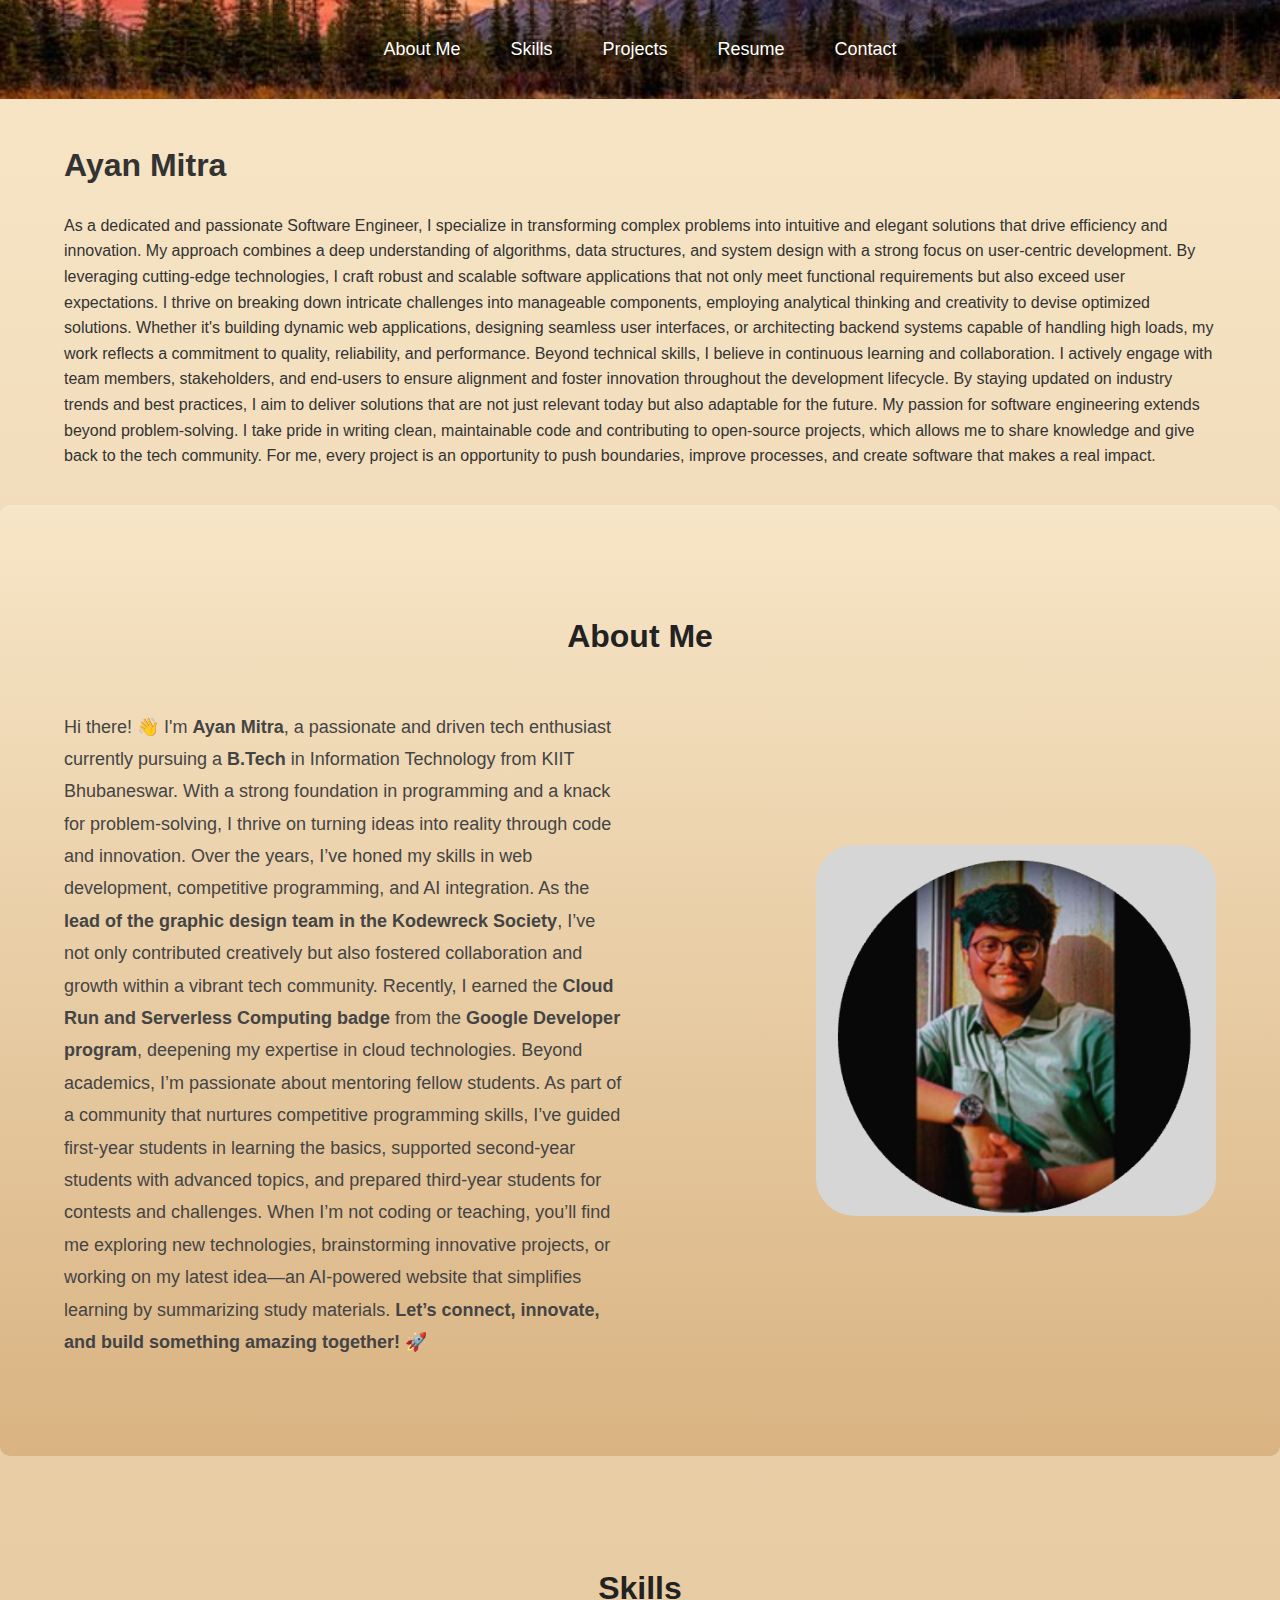
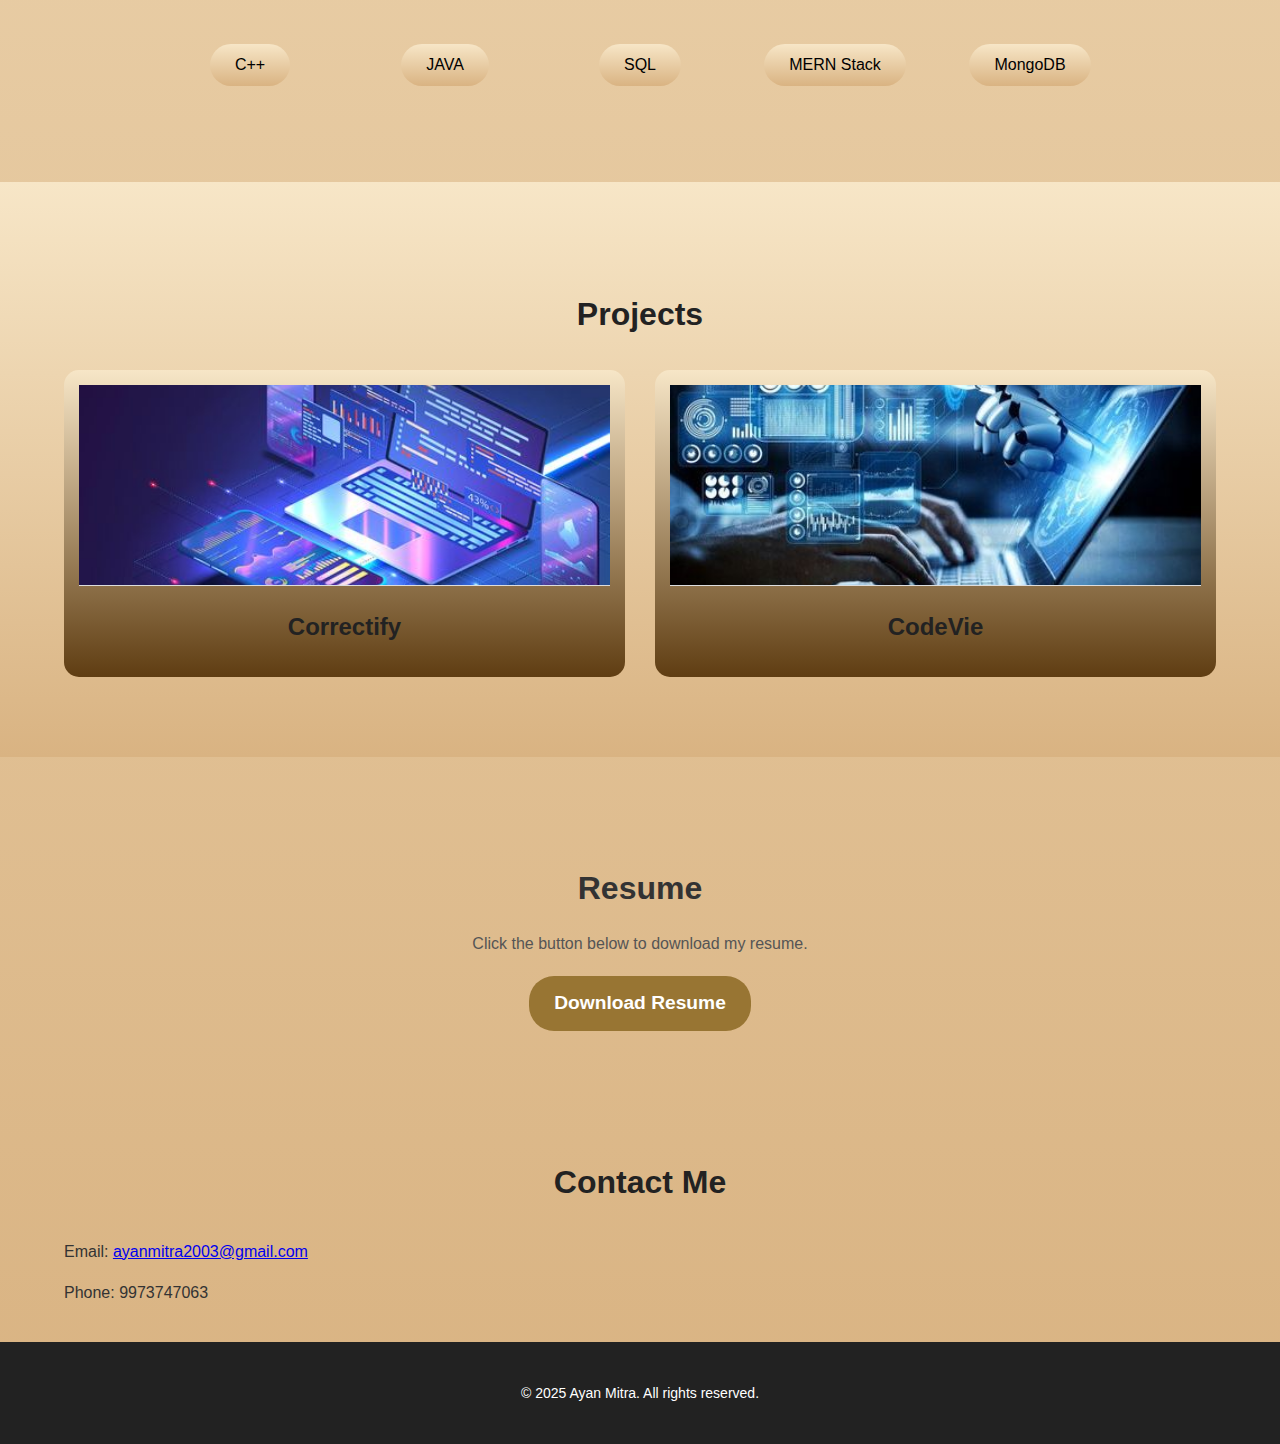
<file: index.html>
<!DOCTYPE html>
<html lang="en">
<head>
    <meta charset="UTF-8">
    <meta name="viewport" content="width=device-width, initial-scale=1.0">
    <title>My Portfolio</title>
    <link rel="stylesheet" href="styles.css">
</head>
<body>
    <!-- Navigation Bar -->
    <nav>
        <div class="container">
            <ul>
                <li><a href="#about">About Me</a></li>
                <li><a href="#skills">Skills</a></li>
                <li><a href="#projects">Projects</a></li>
                <li><a href="#resume">Resume</a></li>
                <li><a href="#contact">Contact</a></li>
            </ul>
        </div>
    </nav>

    <!-- Header Section -->
    <header>
        <div class="container">
            <h1>Ayan Mitra</h1>
            <p>As a dedicated and passionate Software Engineer, I specialize in transforming complex problems into intuitive and elegant solutions that drive efficiency and innovation. My approach combines a deep understanding of algorithms, data structures, and system design with a strong focus on user-centric development. By leveraging cutting-edge technologies, I craft robust and scalable software applications that not only meet functional requirements but also exceed user expectations.

                I thrive on breaking down intricate challenges into manageable components, employing analytical thinking and creativity to devise optimized solutions. Whether it's building dynamic web applications, designing seamless user interfaces, or architecting backend systems capable of handling high loads, my work reflects a commitment to quality, reliability, and performance.
                
                Beyond technical skills, I believe in continuous learning and collaboration. I actively engage with team members, stakeholders, and end-users to ensure alignment and foster innovation throughout the development lifecycle. By staying updated on industry trends and best practices, I aim to deliver solutions that are not just relevant today but also adaptable for the future.
                
                My passion for software engineering extends beyond problem-solving. I take pride in writing clean, maintainable code and contributing to open-source projects, which allows me to share knowledge and give back to the tech community. For me, every project is an opportunity to push boundaries, improve processes, and create software that makes a real impact.
            </p>
        </div>
    </header>

    <!-- About Section -->
    <section id="about">
        <div class="container">
            <h2>About Me</h2>
            <div class="about-content">
                <div class="about-text">
                    <p> 

                        Hi there! 👋 I'm <b>Ayan Mitra</b>, a passionate and driven tech enthusiast currently pursuing a <b>B.Tech</b> in Information Technology from KIIT Bhubaneswar. With a strong foundation in programming and a knack for problem-solving, I thrive on turning ideas into reality through code and innovation.
                        
                        Over the years, I’ve honed my skills in web development, competitive programming, and AI integration. As the <b>lead of the graphic design team in the Kodewreck Society</b>, I’ve not only contributed creatively but also fostered collaboration and growth within a vibrant tech community. Recently, I earned the <b>Cloud Run and Serverless Computing badge</b> from the <b>Google Developer program</b>, deepening my expertise in cloud technologies.
                        
                        Beyond academics, I’m passionate about mentoring fellow students. As part of a community that nurtures competitive programming skills, I’ve guided first-year students in learning the basics, supported second-year students with advanced topics, and prepared third-year students for contests and challenges.
                        
                        When I’m not coding or teaching, you’ll find me exploring new technologies, brainstorming innovative projects, or working on my latest idea—an AI-powered website that simplifies learning by summarizing study materials.
                        
                        <b>Let’s connect, innovate, and build something amazing together! 🚀</b>
                        </p>
                </div>
                <div class="about-photo">
                    <img src="ayan.png" alt="Your Photo">
                </div>
            </div>
        </div>
    </section>

    <!-- Skills Section -->
    <section id="skills">
        <div class="container">
            <h2>Skills</h2>
            <ul>
                <li><button class="skill-btn" data-skill="cpp-description">C++</button></li>
                <li><button class="skill-btn" data-skill="java-description">JAVA</button></li>
                <li><button class="skill-btn" data-skill="sql-description">SQL</button></li>
                <li><button class="skill-btn" data-skill="mern-description">MERN Stack</button></li>
                <li><button class="skill-btn" data-skill="mongodb-description">MongoDB</button></li>
            </ul>
        </div>
    </section>

    <!-- Projects Section -->
    <section id="projects">
        <div class="container">
            <h2>Projects</h2>
            <div class="project-grid">
                <div class="project-card">
                    <a href="correctify.html" target="_blank">
                        <img src="Correctify.jpg" alt="Correctify">
                        <h3>Correctify</h3>
                    </a>
                </div>
                <div class="project-card">
                    <a href="codevie.html" target="_blank">
                        <img src="CodeVie.jpg" alt="CodeVie">
                        <h3>CodeVie</h3>
                    </a>
                </div>
            </div>
        </div>
    </section>

    <!-- Resume Section -->
    <section id="resume">
        <div class="container">
            <h2>Resume</h2>
            <p>Click the button below to download my resume.</p>
            <a href="Analyst Resume.pdf" class="resume-btn" download>Download Resume</a>
        </div>
    </section>
    

    <!-- Contact Section -->
    <section id="contact">
        <div class="container">
            <h2>Contact Me</h2>
            <p>Email: <a href="mailto:ayanmitra2003@gmail.com">ayanmitra2003@gmail.com</a></p>
            <p>Phone: 9973747063</p>
        </div>
    </section>

    <!-- Footer -->
    <footer>
        <div class="container">
            <p>&copy; 2025 Ayan Mitra. All rights reserved.</p>
        </div>
    </footer>

    <script src="script.js"></script>
</body>
</html>
</file>
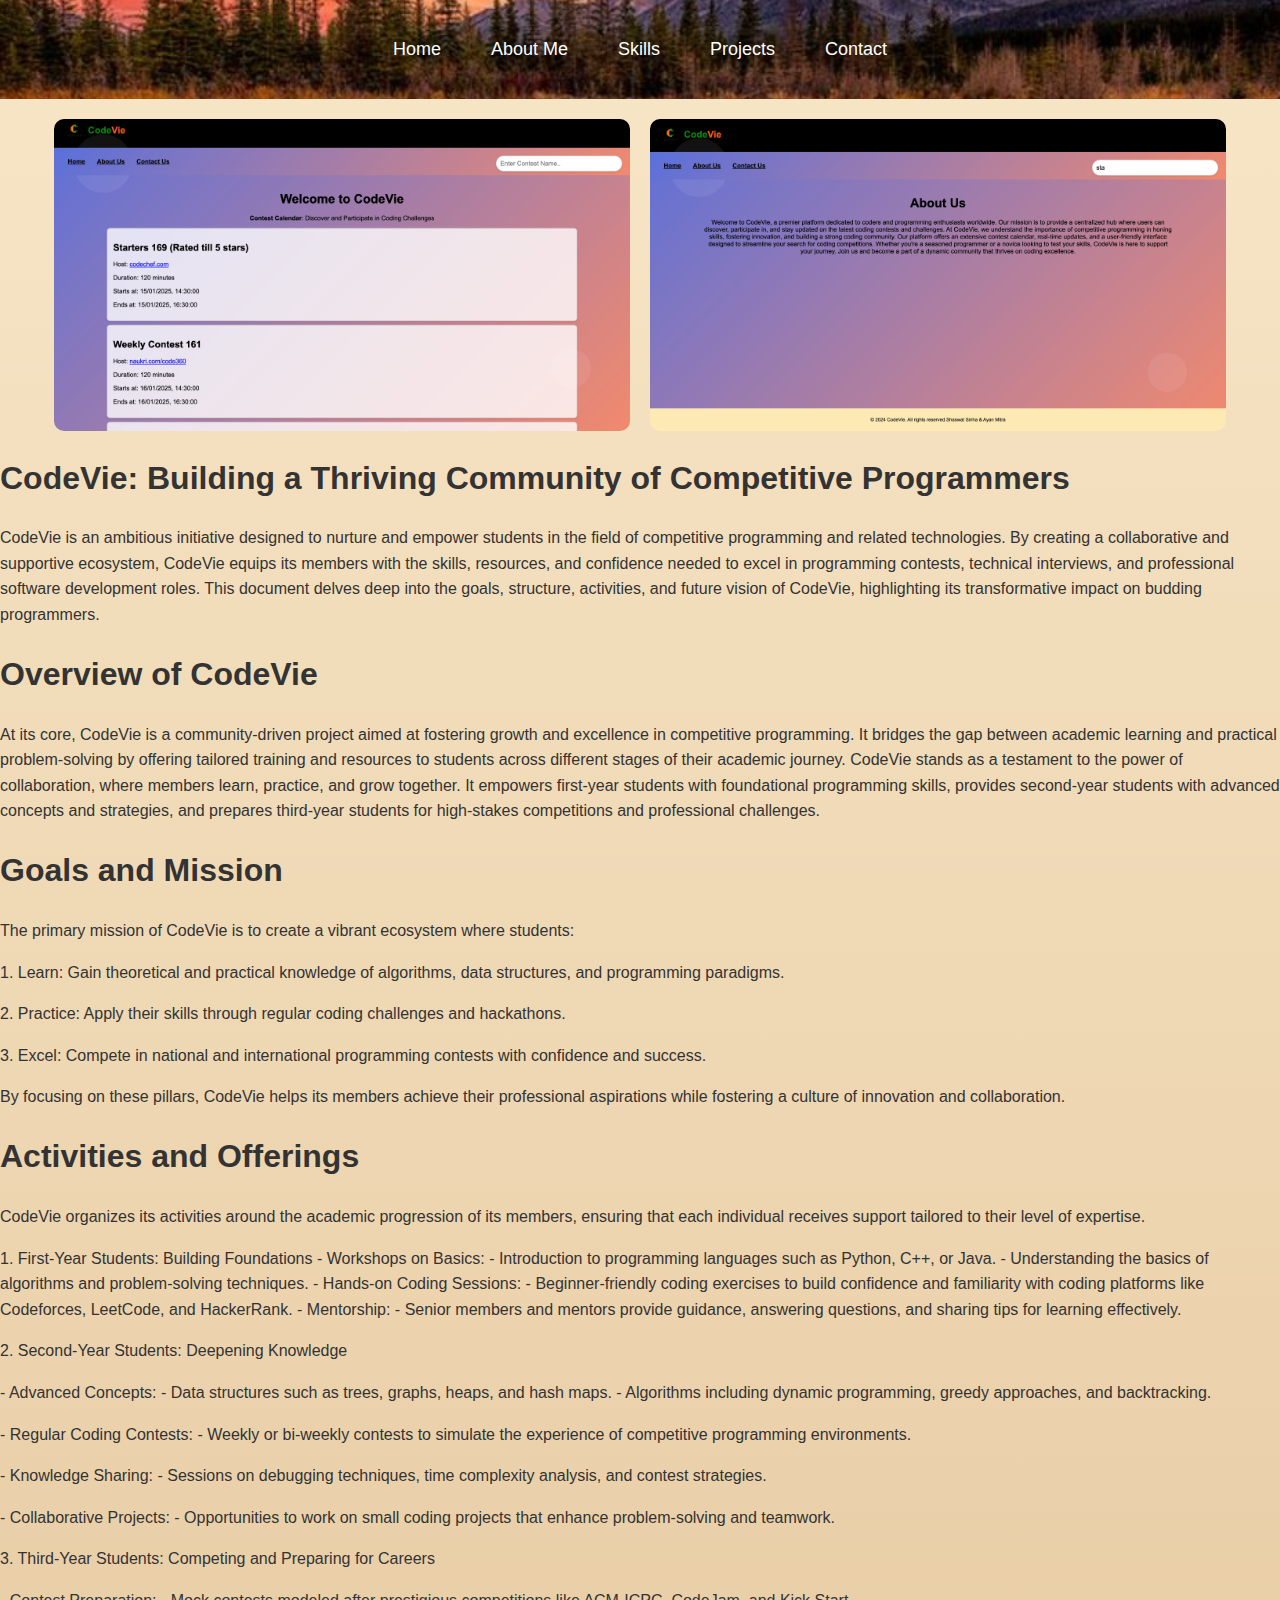
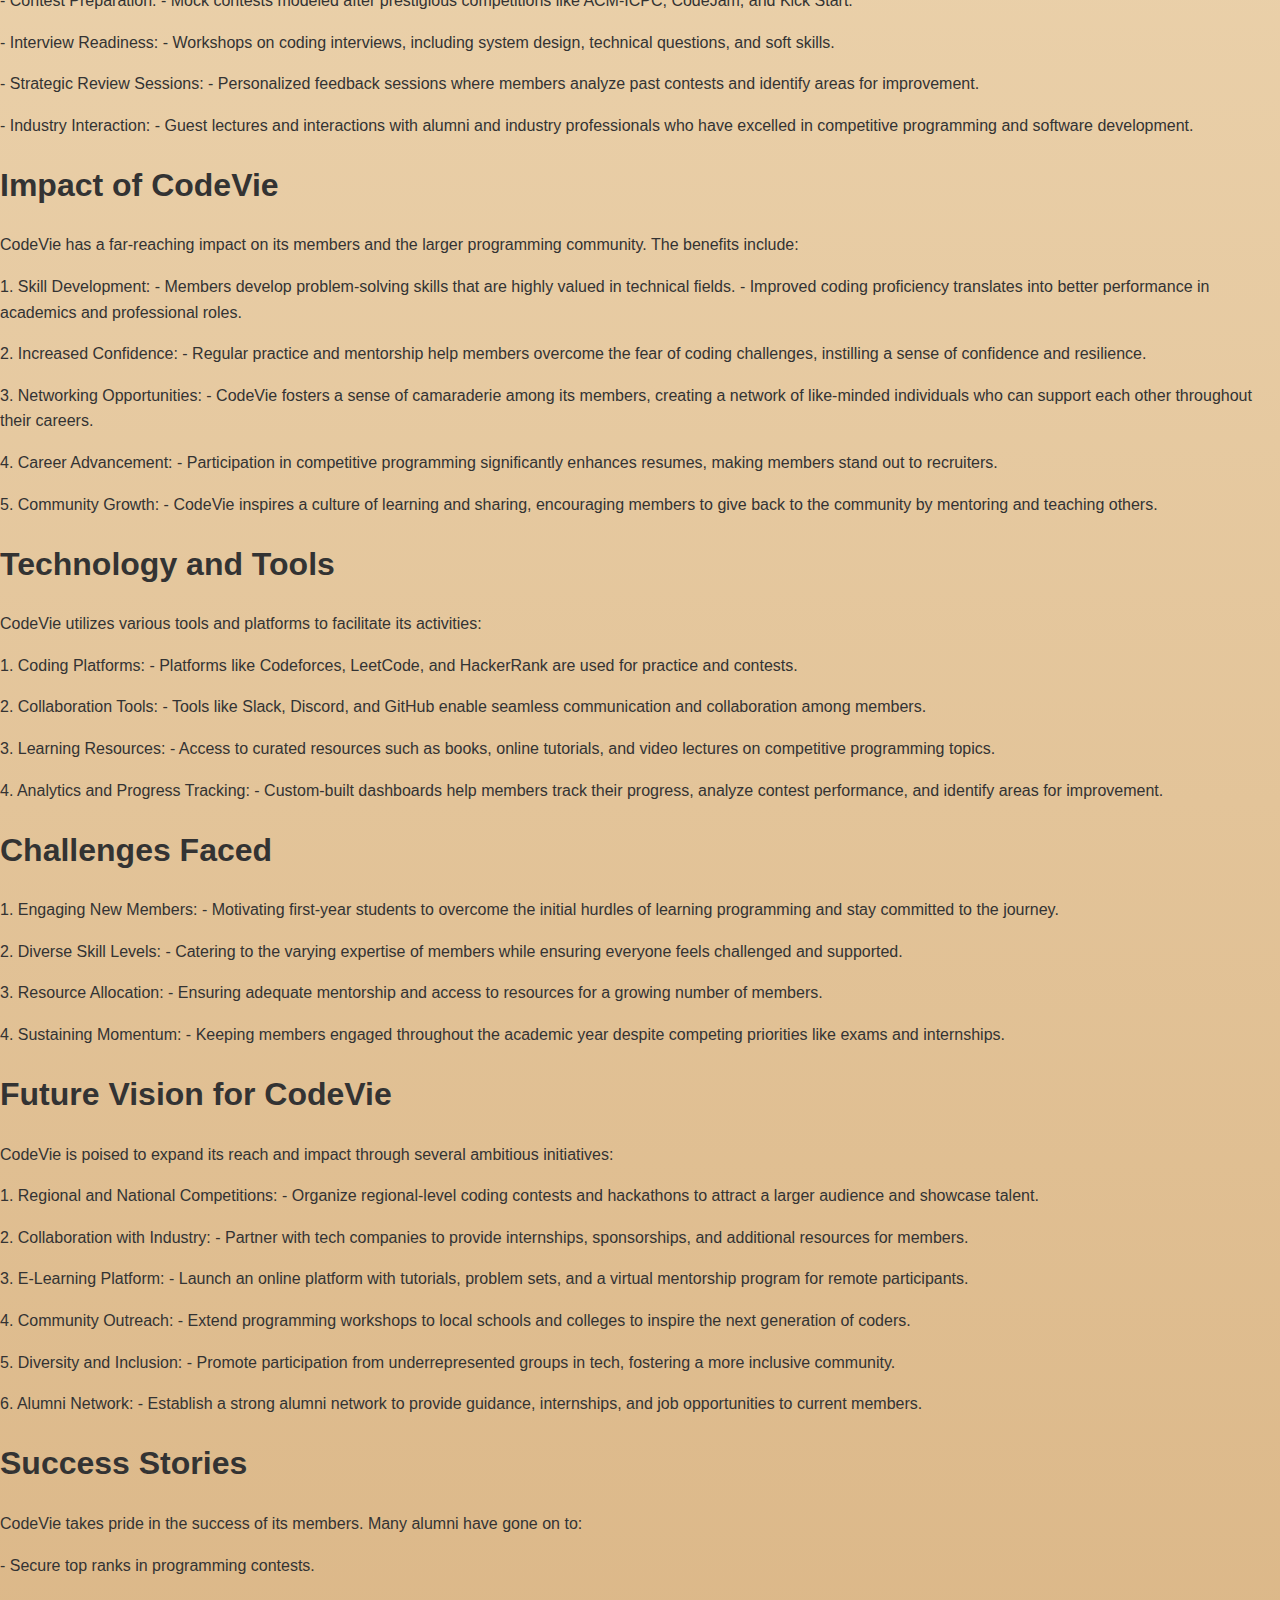
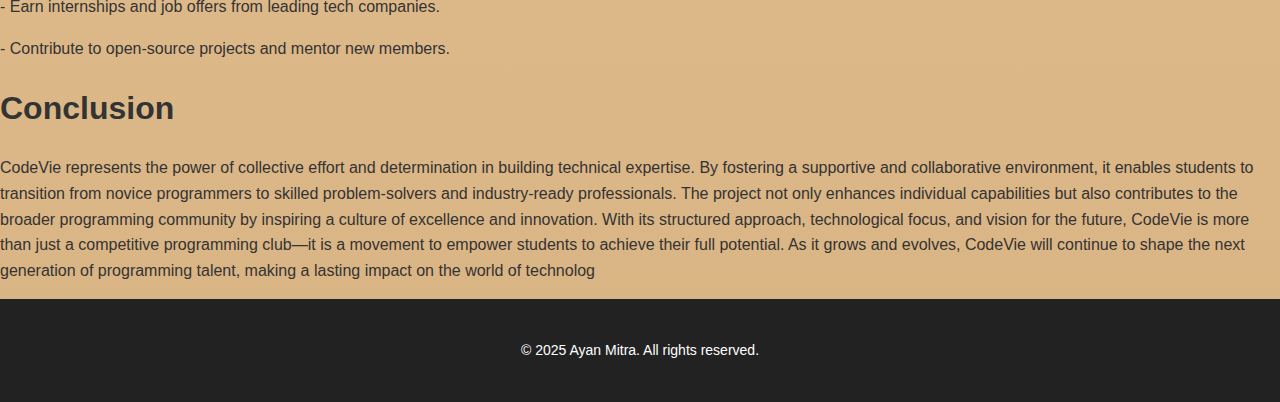
<file: codevie.html>
<!DOCTYPE html>
<html lang="en">
<head>
    <meta charset="UTF-8">
    <meta name="viewport" content="width=device-width, initial-scale=1.0">
    <title>CodeVie Project</title>
    <link rel="stylesheet" href="styles.css">
</head>
<body>
    <!-- Navigation Bar -->
    <nav>
        <div class="container">
            <ul>
                <li><a href="index.html">Home</a></li>
                <li><a href="#about">About Me</a></li>
                <li><a href="#skills">Skills</a></li>
                <li><a href="#projects">Projects</a></li>
                <li><a href="#contact">Contact</a></li>
            </ul>
        </div>
    </nav>

    <!-- Project Content -->
    <section id="project-detail">
      <div class="images-container">
        <img src="codevie1.png" alt="CodeVie">
        <img src="codevie.png" alt="CodeVie">
    </div>
    
            
                <h1>CodeVie: Building a Thriving Community of Competitive Programmers</h1>

                <p>CodeVie is an ambitious initiative designed to nurture and empower students in the field of competitive programming and related technologies. By creating a collaborative and supportive ecosystem, CodeVie equips its members with the skills, resources, and confidence needed to excel in programming contests, technical interviews, and professional software development roles. This document delves deep into the goals, structure, activities, and future vision of CodeVie, highlighting its transformative impact on budding programmers.


<h1>Overview of CodeVie</h1>

<p>At its core, CodeVie is a community-driven project aimed at fostering growth and excellence in competitive programming. It bridges the gap between academic learning and practical problem-solving by offering tailored training and resources to students across different stages of their academic journey. 

CodeVie stands as a testament to the power of collaboration, where members learn, practice, and grow together. It empowers first-year students with foundational programming skills, provides second-year students with advanced concepts and strategies, and prepares third-year students for high-stakes competitions and professional challenges.
</p>

<h1>Goals and Mission</h1>

<p>The primary mission of CodeVie is to create a vibrant ecosystem where students:</p>
<p>1. Learn: Gain theoretical and practical knowledge of algorithms, data structures, and programming paradigms.</p>
<p>2. Practice: Apply their skills through regular coding challenges and hackathons.</p>
<p>3. Excel: Compete in national and international programming contests with confidence and success.</p>

By focusing on these pillars, CodeVie helps its members achieve their professional aspirations while fostering a culture of innovation and collaboration.
</p>

<h1>Activities and Offerings</h1>

<p>CodeVie organizes its activities around the academic progression of its members, ensuring that each individual receives support tailored to their level of expertise.

 <p>1. First-Year Students: Building Foundations
- Workshops on Basics:
  - Introduction to programming languages such as Python, C++, or Java.
  - Understanding the basics of algorithms and problem-solving techniques.
- Hands-on Coding Sessions:
  - Beginner-friendly coding exercises to build confidence and familiarity with coding platforms like Codeforces, LeetCode, and HackerRank.
- Mentorship:
  - Senior members and mentors provide guidance, answering questions, and sharing tips for learning effectively.
</p>

 <p>2. Second-Year Students: Deepening Knowledge</p>
<p>- Advanced Concepts:
  - Data structures such as trees, graphs, heaps, and hash maps.
  - Algorithms including dynamic programming, greedy approaches, and backtracking.</p>
<p>- Regular Coding Contests:
  - Weekly or bi-weekly contests to simulate the experience of competitive programming environments.</p>
<p>- Knowledge Sharing:
  - Sessions on debugging techniques, time complexity analysis, and contest strategies.</p>
<p>- Collaborative Projects:
  - Opportunities to work on small coding projects that enhance problem-solving and teamwork.
</p>
<p> 3. Third-Year Students: Competing and Preparing for Careers</p>
<p>- Contest Preparation:
  - Mock contests modeled after prestigious competitions like ACM-ICPC, CodeJam, and Kick Start.</p>
<p>- Interview Readiness:
  - Workshops on coding interviews, including system design, technical questions, and soft skills.</p>
<p>- Strategic Review Sessions:
  - Personalized feedback sessions where members analyze past contests and identify areas for improvement.</p>
<p>- Industry Interaction:
  - Guest lectures and interactions with alumni and industry professionals who have excelled in competitive programming and software development.</p>
</p>

<h1>Impact of CodeVie</h1>

<p>CodeVie has a far-reaching impact on its members and the larger programming community. The benefits include:

<p>1. Skill Development:
   - Members develop problem-solving skills that are highly valued in technical fields.
   - Improved coding proficiency translates into better performance in academics and professional roles.</p>

   <p>2. Increased Confidence:
   - Regular practice and mentorship help members overcome the fear of coding challenges, instilling a sense of confidence and resilience.
   </p>
   <p>3. Networking Opportunities:
   - CodeVie fosters a sense of camaraderie among its members, creating a network of like-minded individuals who can support each other throughout their careers.
   </p>
   <p>4. Career Advancement:
   - Participation in competitive programming significantly enhances resumes, making members stand out to recruiters.
   </p>
   <p>5. Community Growth:
   - CodeVie inspires a culture of learning and sharing, encouraging members to give back to the community by mentoring and teaching others.</p>
</p>

<h1>Technology and Tools</h1>

<p>CodeVie utilizes various tools and platforms to facilitate its activities:

   <p>1. Coding Platforms:
   - Platforms like Codeforces, LeetCode, and HackerRank are used for practice and contests.</p>

   <p>2. Collaboration Tools:
   - Tools like Slack, Discord, and GitHub enable seamless communication and collaboration among members.</p>

   <p>3. Learning Resources:
   - Access to curated resources such as books, online tutorials, and video lectures on competitive programming topics.</p>

   <p>4. Analytics and Progress Tracking:
   - Custom-built dashboards help members track their progress, analyze contest performance, and identify areas for improvement.</p>
</p>

<h1>Challenges Faced</h1>

<p>
   <p>1. Engaging New Members:
   - Motivating first-year students to overcome the initial hurdles of learning programming and stay committed to the journey.</p>

   <p>2. Diverse Skill Levels:
   - Catering to the varying expertise of members while ensuring everyone feels challenged and supported.</p>

   <p>3. Resource Allocation:
   - Ensuring adequate mentorship and access to resources for a growing number of members.</p>

   <p>4. Sustaining Momentum:
   - Keeping members engaged throughout the academic year despite competing priorities like exams and internships.</p>
</p>

<h1>Future Vision for CodeVie</h1>

<p>CodeVie is poised to expand its reach and impact through several ambitious initiatives:

   <p>1. Regional and National Competitions:
   - Organize regional-level coding contests and hackathons to attract a larger audience and showcase talent.</p>

   <p>2. Collaboration with Industry:
   - Partner with tech companies to provide internships, sponsorships, and additional resources for members.</p>

   <p>3. E-Learning Platform:
   - Launch an online platform with tutorials, problem sets, and a virtual mentorship program for remote participants.</p>

   <p>4. Community Outreach:
   - Extend programming workshops to local schools and colleges to inspire the next generation of coders.</p>

   <p>5. Diversity and Inclusion:
   - Promote participation from underrepresented groups in tech, fostering a more inclusive community.</p>

   <p>6. Alumni Network:
   - Establish a strong alumni network to provide guidance, internships, and job opportunities to current members.</p>
</p>

<h1>Success Stories</h1>

<p>CodeVie takes pride in the success of its members. Many alumni have gone on to:</p>
<p>- Secure top ranks in programming contests.</p>
<p>- Earn internships and job offers from leading tech companies.</p>
<p>- Contribute to open-source projects and mentor new members.</p>
</p>

 <h1>Conclusion</h1>

<p>CodeVie represents the power of collective effort and determination in building technical expertise. By fostering a supportive and collaborative environment, it enables students to transition from novice programmers to skilled problem-solvers and industry-ready professionals. The project not only enhances individual capabilities but also contributes to the broader programming community by inspiring a culture of excellence and innovation.

   With its structured approach, technological focus, and vision for the future, CodeVie is more than just a competitive programming club—it is a movement to empower students to achieve their full potential. As it grows and evolves, CodeVie will continue to shape the next generation of programming talent, making a lasting impact on the world of technolog
</p>
        </div>
    </section>

    <!-- Footer -->
    <footer>
        <div class="container">
            <p>&copy; 2025 Ayan Mitra. All rights reserved.</p>
        </div>
    </footer>
</body>
</html>
</file>
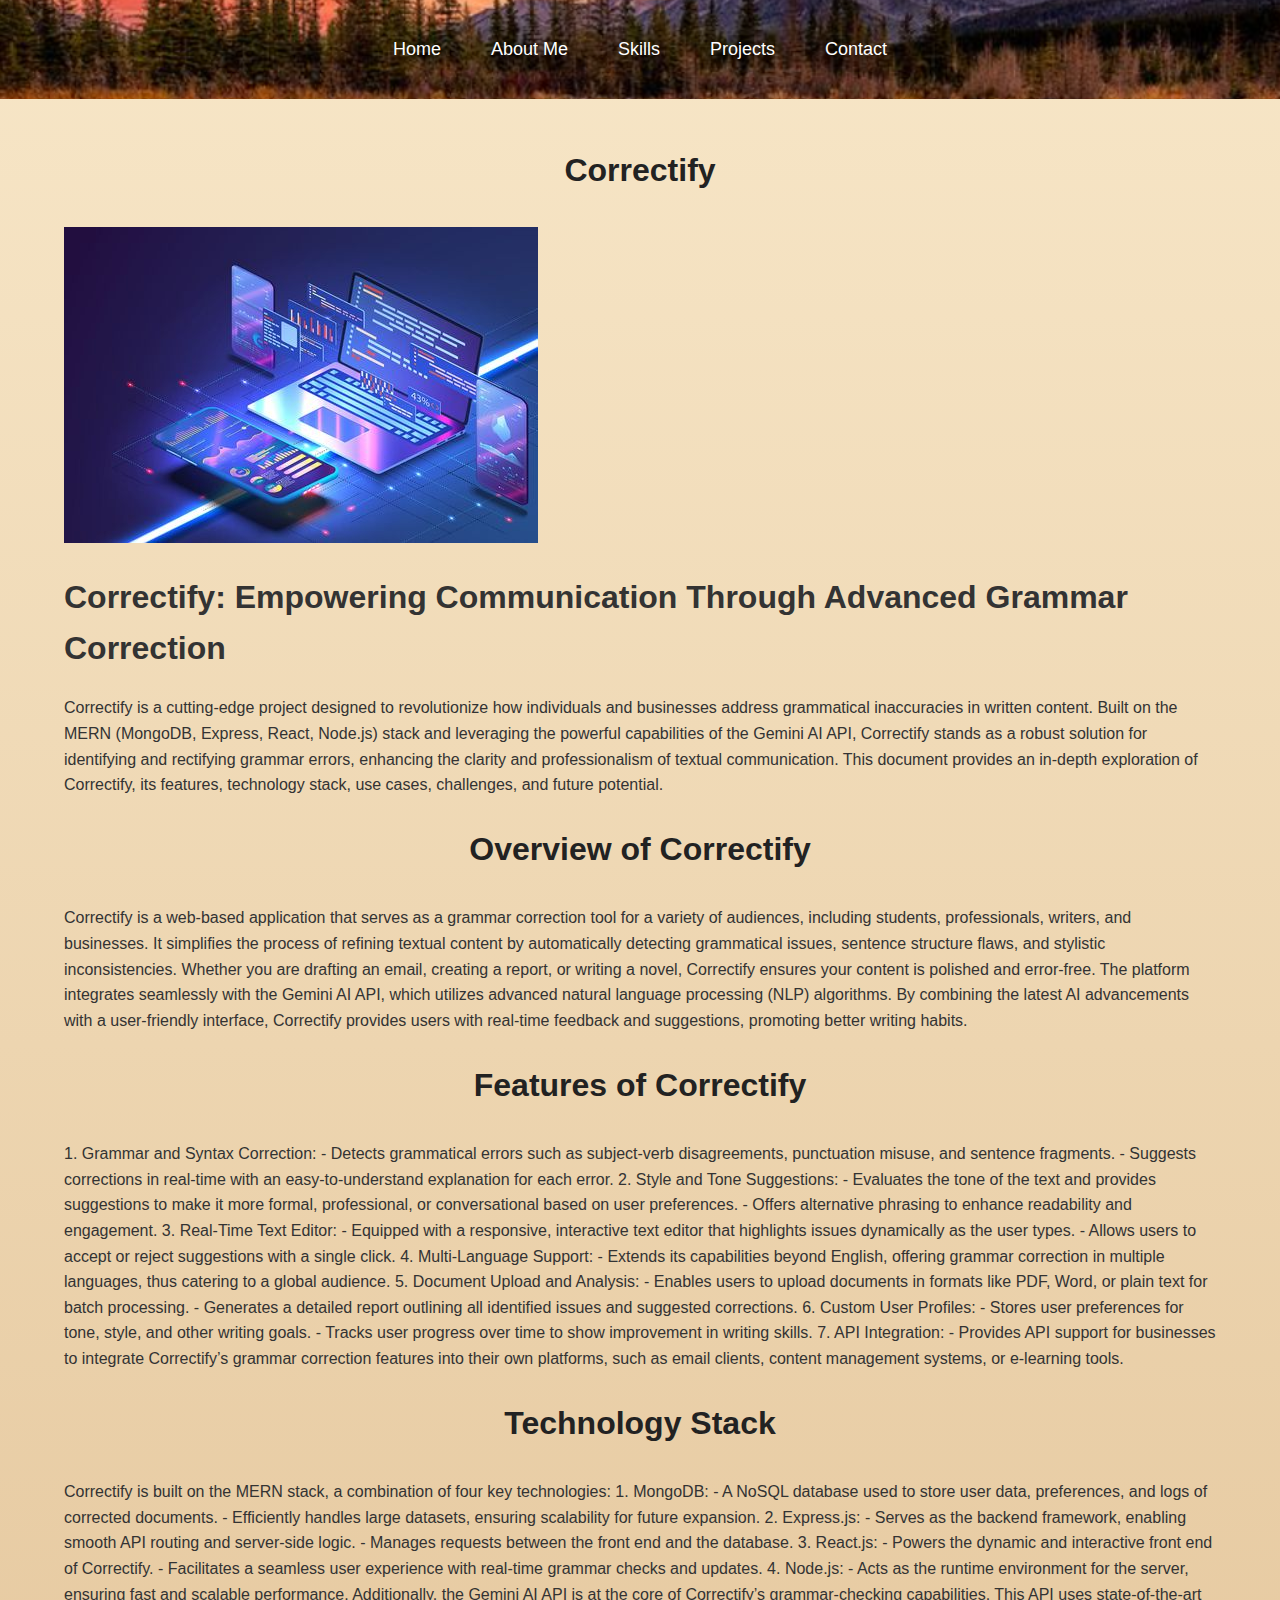
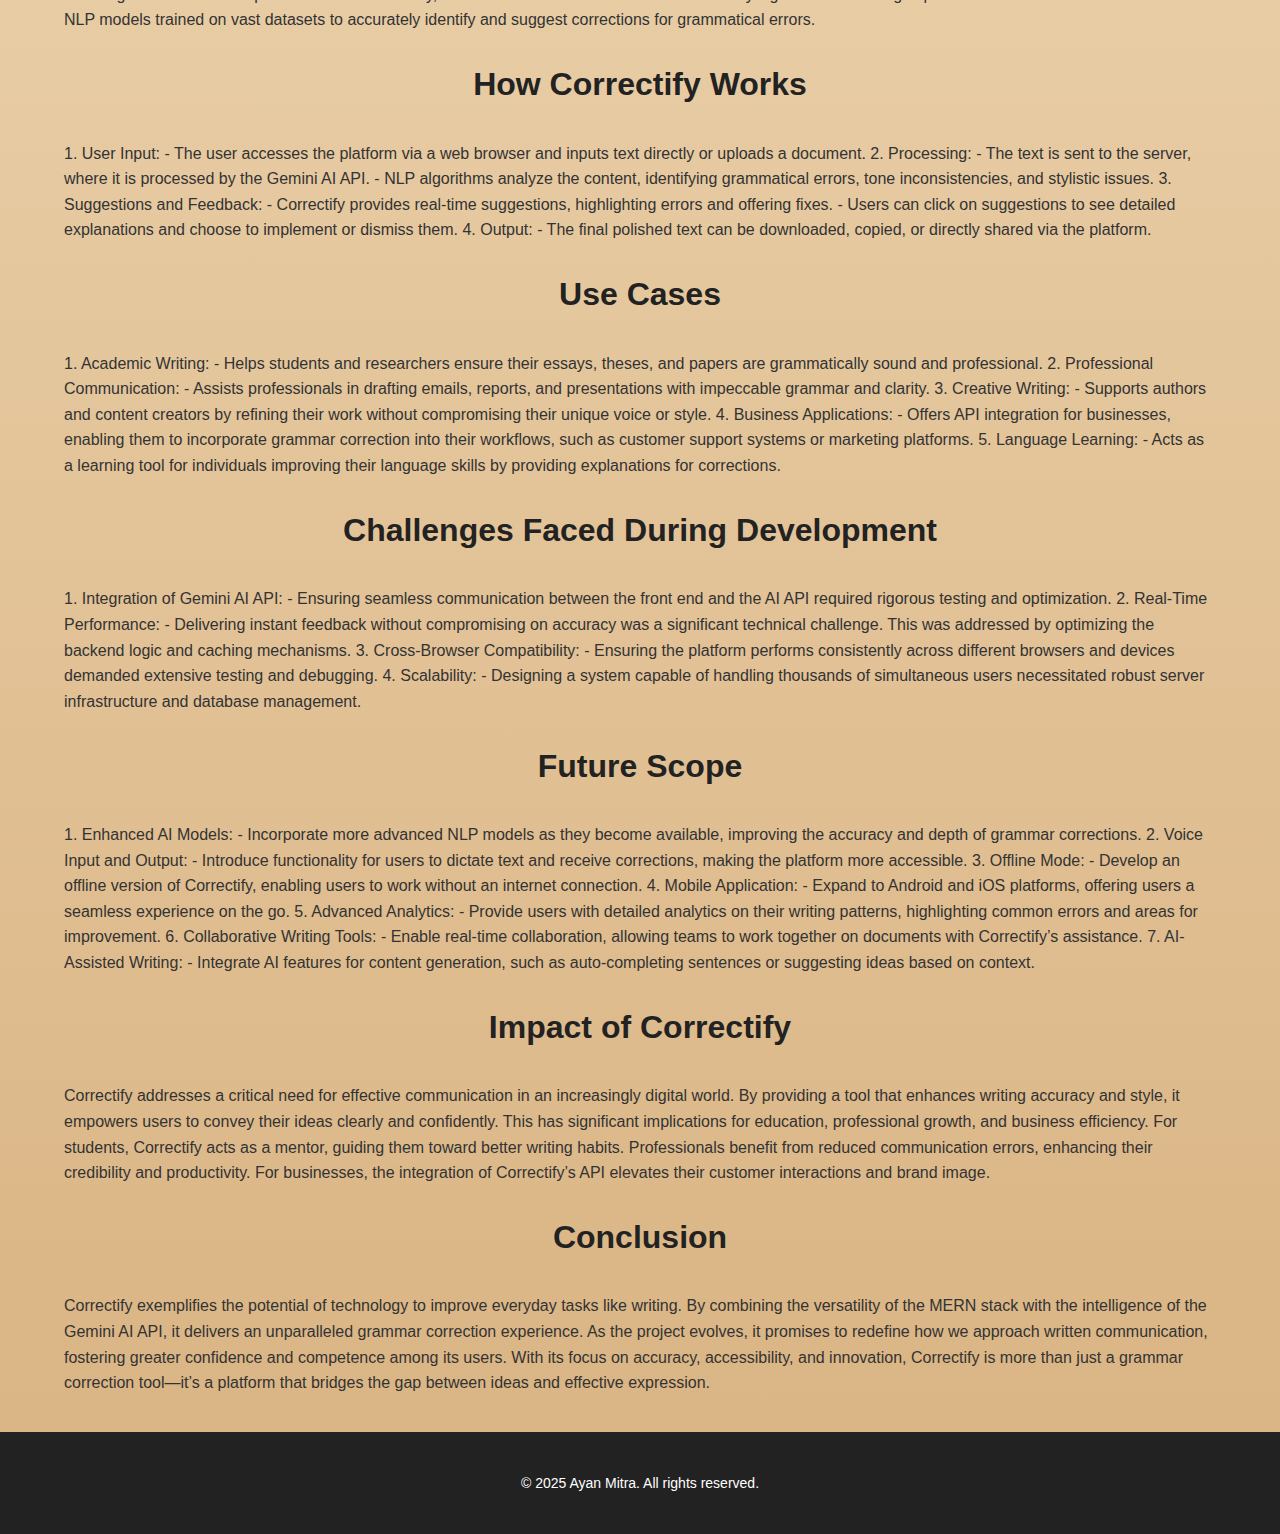
<file: correctify.html>
<!DOCTYPE html>
<html lang="en">
<head>
    <meta charset="UTF-8">
    <meta name="viewport" content="width=device-width, initial-scale=1.0">
    <title>Correctify</title>
    <link rel="stylesheet" href="styles.css">
</head>
<body>
    <nav>
        <div class="container">
            <ul>
                <li><a href="index.html">Home</a></li>
                <li><a href="#about">About Me</a></li>
                <li><a href="#skills">Skills</a></li>
                <li><a href="#projects">Projects</a></li>
                <li><a href="#contact">Contact</a></li>
            </ul>
        </div>
    </nav>

    <section id="project-detail">
        <div class="container">
            <h2>Correctify</h2>
            <img src="Correctify.jpg" alt="Correctify">
            <h1>Correctify: Empowering Communication Through Advanced Grammar Correction</h1>

            <p> Correctify is a cutting-edge project designed to revolutionize how individuals and businesses address grammatical inaccuracies in written content. Built on the MERN (MongoDB, Express, React, Node.js) stack and leveraging the powerful capabilities of the Gemini AI API, Correctify stands as a robust solution for identifying and rectifying grammar errors, enhancing the clarity and professionalism of textual communication. This document provides an in-depth exploration of Correctify, its features, technology stack, use cases, challenges, and future potential.
                
                
                
              <h2> Overview of Correctify</h2> 
                
                Correctify is a web-based application that serves as a grammar correction tool for a variety of audiences, including students, professionals, writers, and businesses. It simplifies the process of refining textual content by automatically detecting grammatical issues, sentence structure flaws, and stylistic inconsistencies. Whether you are drafting an email, creating a report, or writing a novel, Correctify ensures your content is polished and error-free.
                
                The platform integrates seamlessly with the Gemini AI API, which utilizes advanced natural language processing (NLP) algorithms. By combining the latest AI advancements with a user-friendly interface, Correctify provides users with real-time feedback and suggestions, promoting better writing habits.
                
                
            </p>  
              <h2> Features of Correctify</h2>
                
               <p> 1. Grammar and Syntax Correction:
                   - Detects grammatical errors such as subject-verb disagreements, punctuation misuse, and sentence fragments.
                   - Suggests corrections in real-time with an easy-to-understand explanation for each error.
                
                2. Style and Tone Suggestions:
                   - Evaluates the tone of the text and provides suggestions to make it more formal, professional, or conversational based on user preferences.
                   - Offers alternative phrasing to enhance readability and engagement.
                
                3. Real-Time Text Editor:
                   - Equipped with a responsive, interactive text editor that highlights issues dynamically as the user types.
                   - Allows users to accept or reject suggestions with a single click.
                
                4. Multi-Language Support:
                   - Extends its capabilities beyond English, offering grammar correction in multiple languages, thus catering to a global audience.
                
                5. Document Upload and Analysis:
                   - Enables users to upload documents in formats like PDF, Word, or plain text for batch processing.
                   - Generates a detailed report outlining all identified issues and suggested corrections.
                
                6. Custom User Profiles:
                   - Stores user preferences for tone, style, and other writing goals.
                   - Tracks user progress over time to show improvement in writing skills.
                
                7. API Integration:
                   - Provides API support for businesses to integrate Correctify’s grammar correction features into their own platforms, such as email clients, content management systems, or e-learning tools.
                
                
            </p>  
               <h2> Technology Stack</h2>
                
                <p>  Correctify is built on the MERN stack, a combination of four key technologies:
                
                1. MongoDB:
                   - A NoSQL database used to store user data, preferences, and logs of corrected documents.
                   - Efficiently handles large datasets, ensuring scalability for future expansion.
                
                2. Express.js:
                   - Serves as the backend framework, enabling smooth API routing and server-side logic.
                   - Manages requests between the front end and the database.
                
                3. React.js:
                   - Powers the dynamic and interactive front end of Correctify.
                   - Facilitates a seamless user experience with real-time grammar checks and updates.
                
                4. Node.js:
                   - Acts as the runtime environment for the server, ensuring fast and scalable performance.
                
                Additionally, the Gemini AI API is at the core of Correctify’s grammar-checking capabilities. This API uses state-of-the-art NLP models trained on vast datasets to accurately identify and suggest corrections for grammatical errors.
                
                
            </p>  
              <h2>  How Correctify Works</h2>
                
                <p>  1. User Input:
                   - The user accesses the platform via a web browser and inputs text directly or uploads a document.
                
                2. Processing:
                   - The text is sent to the server, where it is processed by the Gemini AI API. 
                   - NLP algorithms analyze the content, identifying grammatical errors, tone inconsistencies, and stylistic issues.
                
                3. Suggestions and Feedback:
                   - Correctify provides real-time suggestions, highlighting errors and offering fixes.
                   - Users can click on suggestions to see detailed explanations and choose to implement or dismiss them.
                
                4. Output:
                   - The final polished text can be downloaded, copied, or directly shared via the platform.
                
                
            </p>  
               <h2> Use Cases</h2>
                
                <p>   1. Academic Writing:
                   - Helps students and researchers ensure their essays, theses, and papers are grammatically sound and professional.
                
                2. Professional Communication:
                   - Assists professionals in drafting emails, reports, and presentations with impeccable grammar and clarity.
                
                3. Creative Writing:
                   - Supports authors and content creators by refining their work without compromising their unique voice or style.
                
                4. Business Applications:
                   - Offers API integration for businesses, enabling them to incorporate grammar correction into their workflows, such as customer support systems or marketing platforms.
                
                5. Language Learning:
                   - Acts as a learning tool for individuals improving their language skills by providing explanations for corrections.
                
                </p>    
                
                <h2> Challenges Faced During Development</h2>
                
                 <p> 1. Integration of Gemini AI API:
                   - Ensuring seamless communication between the front end and the AI API required rigorous testing and optimization.
                
                2. Real-Time Performance:
                   - Delivering instant feedback without compromising on accuracy was a significant technical challenge. This was addressed by optimizing the backend logic and caching mechanisms.
                
                3. Cross-Browser Compatibility:
                   - Ensuring the platform performs consistently across different browsers and devices demanded extensive testing and debugging.
                
                4. Scalability:
                   - Designing a system capable of handling thousands of simultaneous users necessitated robust server infrastructure and database management.
                
                
            </p>    
              <h2> Future Scope</h2>
                
               <p>  1. Enhanced AI Models:
                   - Incorporate more advanced NLP models as they become available, improving the accuracy and depth of grammar corrections.
                
                2. Voice Input and Output:
                   - Introduce functionality for users to dictate text and receive corrections, making the platform more accessible.
                
                3. Offline Mode:
                   - Develop an offline version of Correctify, enabling users to work without an internet connection.
                
                4. Mobile Application:
                   - Expand to Android and iOS platforms, offering users a seamless experience on the go.
                
                5. Advanced Analytics:
                   - Provide users with detailed analytics on their writing patterns, highlighting common errors and areas for improvement.
                
                6. Collaborative Writing Tools:
                   - Enable real-time collaboration, allowing teams to work together on documents with Correctify’s assistance.
                
                7. AI-Assisted Writing:
                   - Integrate AI features for content generation, such as auto-completing sentences or suggesting ideas based on context.
                
                </p>   
                
               <h2> Impact of Correctify</h2>
                
                <p> Correctify addresses a critical need for effective communication in an increasingly digital world. By providing a tool that enhances writing accuracy and style, it empowers users to convey their ideas clearly and confidently. This has significant implications for education, professional growth, and business efficiency.
                
                For students, Correctify acts as a mentor, guiding them toward better writing habits. Professionals benefit from reduced communication errors, enhancing their credibility and productivity. For businesses, the integration of Correctify’s API elevates their customer interactions and brand image.
                
                
            </p>   
              <h2> Conclusion</h2>
                
               <p>   Correctify exemplifies the potential of technology to improve everyday tasks like writing. By combining the versatility of the MERN stack with the intelligence of the Gemini AI API, it delivers an unparalleled grammar correction experience. As the project evolves, it promises to redefine how we approach written communication, fostering greater confidence and competence among its users.
                
                With its focus on accuracy, accessibility, and innovation, Correctify is more than just a grammar correction tool—it’s a platform that bridges the gap between ideas and effective expression.
            </p>
        </div>
    </section>

    <footer>
        <div class="container">
            <p>&copy; 2025 Ayan Mitra. All rights reserved.</p>
        </div>
    </footer>
</body>
</html>
</file>
<file: styles.css>
/* General Styles */
body {
    font-family: 'Roboto', sans-serif;
    margin: 0;
    padding: 0;
    background: linear-gradient(to bottom, #f7e6c7, #d9b382);
    color: #333;
    line-height: 1.6;
}

.container {
    width: 90%;
    max-width: 1200px;
    margin: 0 auto;
    padding: 20px;
}

.images-container {
    display: flex;
    justify-content: center;
    gap: 20px; /* Space between images */
    margin: 20px 0; /* Optional margin for spacing */
}

.images-container img {
    width: 45%; /* Adjust the width of the images */
    height: auto; /* Maintain the aspect ratio */
    border-radius: 10px; /* Optional: rounded corners */
}

h2 {
    text-align: center;
    color: #222;
    margin-bottom: 30px;
    font-size: 2rem;
    font-weight: 700;
}

/* Navigation Bar Styles */
nav {
    background: url('navbar.png') no-repeat center center;
    background-size: cover;
    padding: 15px 0;
    color: white;
}

nav .container ul {
    display: flex;
    justify-content: center;
    list-style: none;
    margin: 0;
    padding: 0;
}

nav .container ul li {
    margin: 0 15px;
}

nav .container ul li a {
    color: white;
    text-decoration: none;
    font-size: 18px;
    font-weight: 500;
    padding: 5px 10px;
    transition: color 0.3s ease, border-bottom 0.3s ease;
    border-bottom: 2px solid transparent;
}

nav .container ul li a:hover {
    color: #007BFF;
    border-bottom: 2px solid #007BFF;
}

/* About Section */
#about {
    padding: 60px 0;
    background: linear-gradient(to bottom, #f7e6c7, #d9b382);
    border-radius: 10px;
}

#about .about-content {
    display: flex;
    flex-wrap: wrap;
    justify-content: space-between;
    align-items: center;
    gap: 30px;
}

#about .about-text {
    flex: 1;
    font-size: 18px;
    color: #444;
    line-height: 1.8;
}

#about .about-photo {
    flex: 1;
    text-align: right;
}

#about img {
    width: 100%;
    max-width: 400px;
    border-radius: 10%;
    object-fit: cover;
}

/* Skills Section */
#skills {
    padding: 60px 0;
}

#skills ul {
    list-style: none;
    padding: 0;
    display: flex;
    justify-content: center;
    flex-wrap: wrap;
    gap: 15px;
}

#skills li {
    width: 180px;
    text-align: center;
}

.skill-btn {
    display: inline-block;
    padding: 12px 25px;
    background: linear-gradient(to bottom, #f7e6c7, #d9b382);
    border: none;
    border-radius: 25px;
    cursor: pointer;
    font-size: 16px;
    transition: transform 0.3s ease, background-color 0.3s ease;
}

.skill-btn:hover {
    background: #e78002;
    transform: translateY(-5px);
}

.skill-btn:focus {
    outline: none;
}

.skill-description {
    display: none;
    margin-top: 15px;
    padding: 20px;
    background: #f9f9f9;
    border-radius: 10px;
    text-align: left;
    color: #555;
    transform: scale(0.95);
    opacity: 0;
    transition: transform 0.3s ease, opacity 0.3s ease;
}

.skill-description.show {
    display: block;
    transform: scale(1);
    opacity: 1;
}

/* Projects Section */
#projects {
    padding: 60px 0;
    background: linear-gradient(to bottom, #f7e6c7, #d9b382);
}

.project-grid {
    display: grid;
    grid-template-columns: repeat(auto-fit, minmax(300px, 1fr));
    gap: 30px;
}

.project-card {
    background: linear-gradient(to bottom, #f7e6c7, #5f3d12);
    border-radius: 15px;
    overflow: hidden;
    text-align: center;
    transition: transform 0.3s ease;
}

.project-card img {
    width: 100%;
    height: 200px;
    object-fit: cover;
    border-bottom: 1px solid #ddd;
}

.project-card h3 {
    margin: 15px 0;
    color: #222;
    font-size: 1.5rem;
    font-weight: 600;
}

.project-card a {
    text-decoration: none;
    color: inherit;
    display: block;
    padding: 15px;
    font-size: 1rem;
    font-weight: 500;
    transition: color 0.3s ease;
}

.project-card:hover {
    transform: translateY(-5px);
}

.project-description {
    display: none;
    padding: 20px;
    background: #f9f9f9;
    border-radius: 0 0 15px 15px;
    font-size: 16px;
    color: #555;
}

.project-description.show {
    display: block;
}

#resume {
    padding: 60px 0;
    text-align: center;
    border-radius: 10px;
}

#resume h2 {
    font-size: 2rem;
    margin-bottom: 15px;
    color: #333;
}

#resume p {
    font-size: 1rem;
    margin-bottom: 20px;
    color: #555;
}

.resume-btn {
    display: inline-block;
    padding: 12px 25px;
    background: #987533; /* Yellow-orange color */
    color: #fff;
    text-decoration: none;
    font-size: 1.2rem;
    font-weight: 600;
    border-radius: 25px;
    transition: background 0.3s ease, transform 0.3s ease;
}

.resume-btn:hover {
    background: #e6a641; /* Slightly darker shade */
    transform: translateY(-3px);
}

.resume-btn:active {
    transform: translateY(0);
}

/* Footer Section */
footer {
    background: #222;
    color: white;
    text-align: center;
    padding: 20px 0;
    font-size: 14px;
}

footer p {
    margin: 0;
    font-weight: 400;
}
</file>
